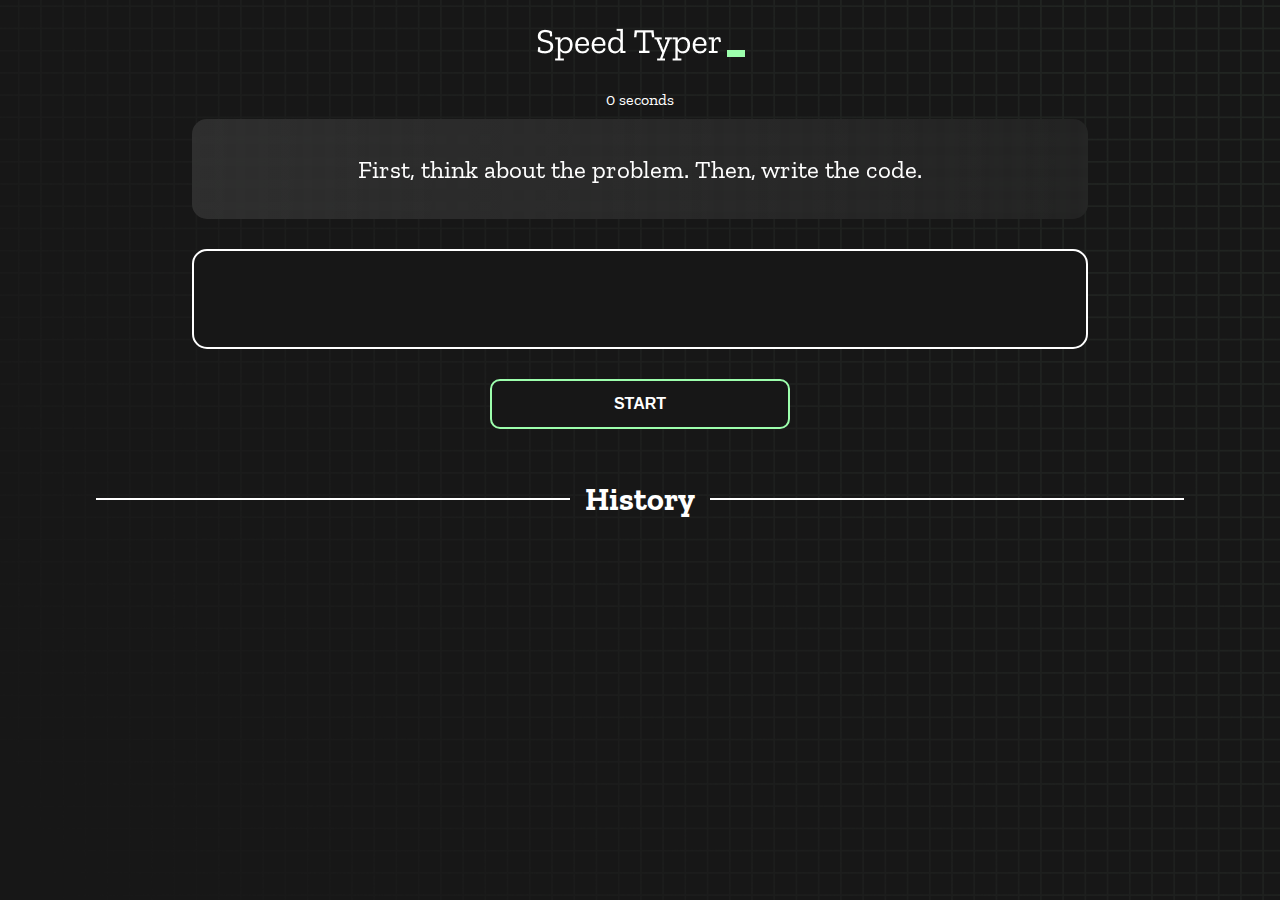
<file: index.html>
<!DOCTYPE html>
<html lang="en">

<head>
  <meta charset="UTF-8" />
  <meta http-equiv="X-UA-Compatible" content="IE=edge" />
  <meta name="viewport" content="width=device-width, initial-scale=1.0" />
  <title>Speed Monster</title>
  <link rel="stylesheet" href="styles.css" />
  <link rel="preconnect" href="https://fonts.googleapis.com" />
  <link rel="preconnect" href="https://fonts.gstatic.com" crossorigin />
  <link href="https://fonts.googleapis.com/css2?family=Zilla+Slab:wght@300;400;500&display=swap" rel="stylesheet" />
</head>

<body>
  <h1 class="title"><img src="./logo.png" /></h1>
  <div id="show-time">0 seconds</div>

  <div class="box-container">
    <div id="question"></div>

    <div id="display" class="inactive"></div>

    <div class="buttons">
      <button id="starts">START</button>
    </div>
  </div>

  <div class="box-container-fluid">
    <div class="divider-container">
      <div class="line"></div>
      <h1 class="title2">History</h1>
      <div class="line"></div>
    </div>
    <div id="histories"></div>
  </div>

  <div id="countdown"></div>
  <div id="modal-background" class="hidden"></div>
  <div id="result" class="hidden"></div>

  <script src="./history.js"></script>
  <script src="./script.js"></script>
</body>

</html>
</file>
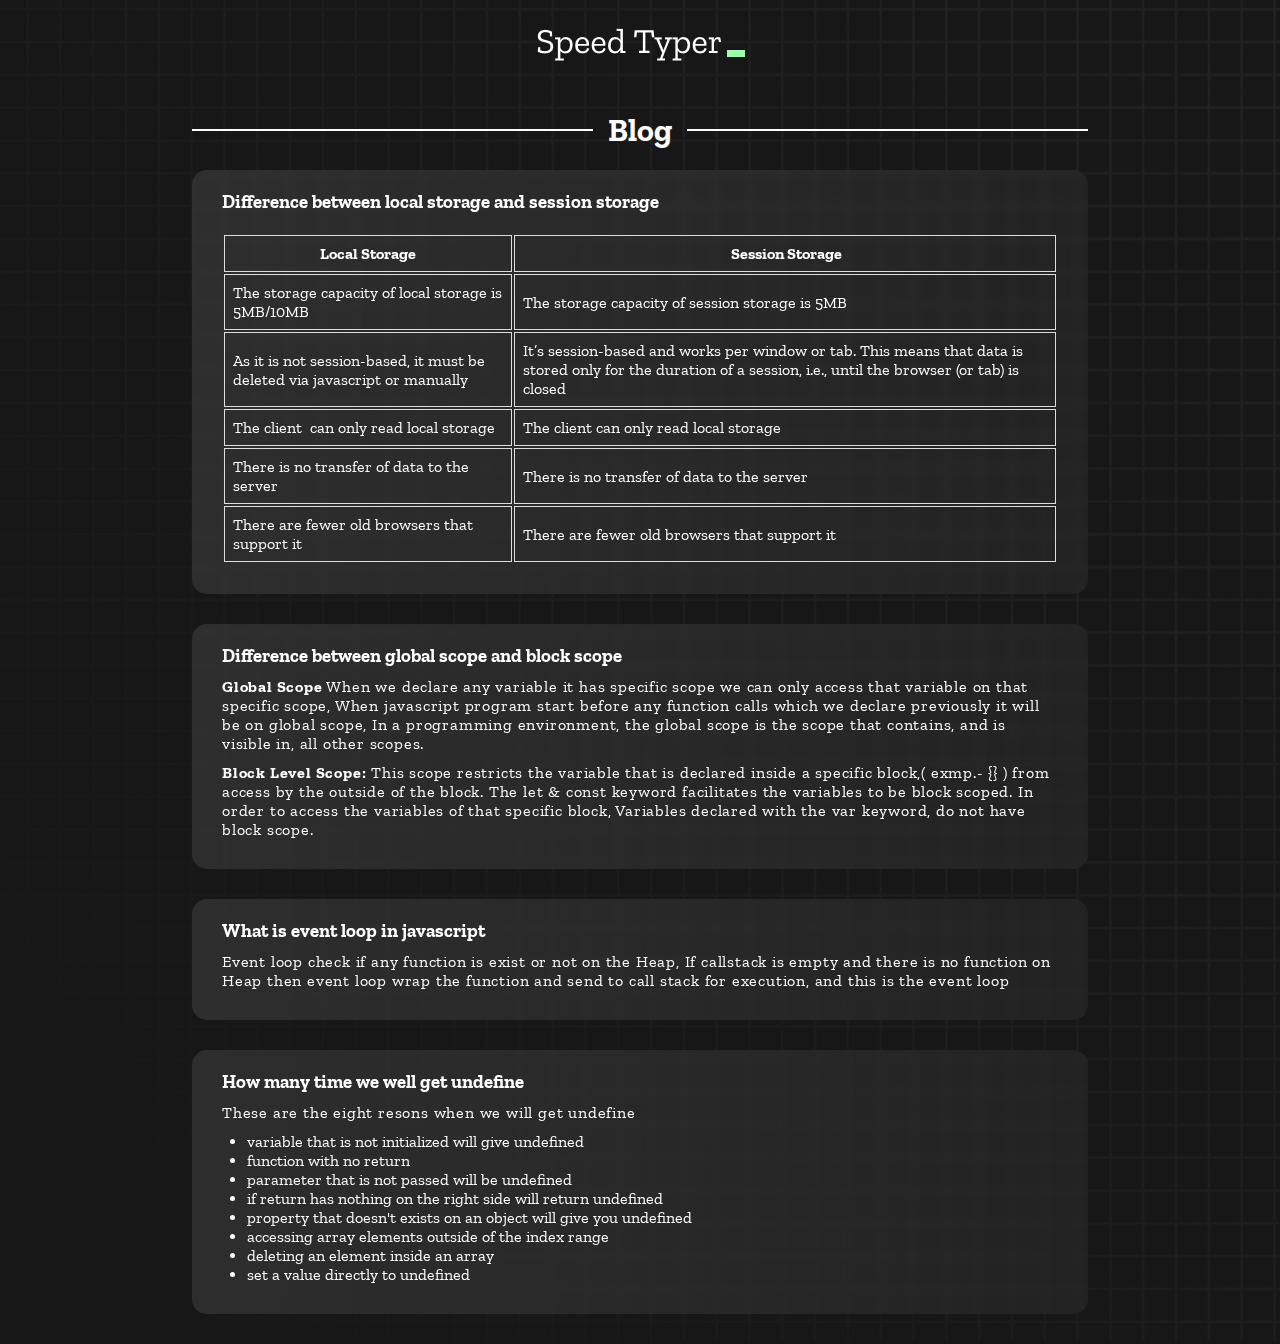
<file: blog.html>
<!DOCTYPE html>
<html lang="en">

<head>
  <meta charset="UTF-8" />
  <meta http-equiv="X-UA-Compatible" content="IE=edge" />
  <meta name="viewport" content="width=device-width, initial-scale=1.0" />
  <title>Speed Monster</title>
  <link rel="stylesheet" href="styles.css" />
  <link rel="preconnect" href="https://fonts.googleapis.com" />
  <link rel="preconnect" href="https://fonts.gstatic.com" crossorigin />
  <link href="https://fonts.googleapis.com/css2?family=Zilla+Slab:wght@300;400;500&display=swap" rel="stylesheet" />
</head>

<body>
  <h1 class="title"><img src="./logo.png" /></h1>

  <div class="box-container">

    <div class="divider-container">
      <div class="line"></div>
      <h1 class="title2">Blog</h1>
      <div class="line"></div>
    </div>
    <div class="blogs">

      <div class="card">
        <h3>Difference between local storage and session storage</h3>
        <p>
        <table>
          <thead>
            <tr>
              <th>Local Storage</th>
              <th>&nbsp;Session Storage</th>
            </tr>
          </thead>
          <tbody>
            <tr>
              <td>The storage capacity of local storage is 5MB/10MB</td>
              <td>The storage capacity of session storage is 5MB</td>
            </tr>
            <tr>
              <td>As it is not session-based, it must be deleted via javascript or manually</td>
              <td>It’s session-based and works per window or tab. This means that data is stored only for the duration
                of a session, i.e., until the browser (or tab) is closed</td>
            </tr>
            <tr>
              <td>The client &nbsp;can only read local storage</td>
              <td>The client can only read local storage</td>
            </tr>
            <tr>
              <td>There is no transfer of data to the server</td>
              <td>There is no transfer of data to the server</td>
            </tr>
            <tr>
              <td>There are fewer old browsers that support it</td>
              <td>There are fewer old browsers that support it</td>
            </tr>
          </tbody>
        </table>
        </p>
      </div>
      <div class="card">
        <h3>Difference between global scope and block scope</h3>
        <p><strong>Global Scope</strong> When we declare any variable it has specific scope we can only access that
          variable on that specific scope,
          When javascript program start before any function calls which we declare previously it will be on global
          scope, In a
          programming environment, the global scope is the scope that contains, and is visible in, all other scopes.</p>
        <p><strong>Block Level Scope:</strong> This scope restricts the variable that is declared inside a specific
          block,( exmp.- {} ) from access by
          the outside of the block. The let & const keyword facilitates the variables to be block scoped. In order to
          access the variables of that specific block, Variables declared with the
          var keyword, do not have block scope.</p>
      </div>
      <div class="card">
        <h3>What is event loop in javascript</h3>
        <p>Event loop check if any function is exist or not on the Heap, If callstack is empty and there is no function
          on Heap then event loop wrap the function and send to call stack for execution, and this is the event loop</p>
      </div>
      <div class="card">
        <h3>How many time we well get undefine </h3>
        <p>
          These are the eight resons when we will get undefine
        <ul>
          <li>variable that is not initialized will give undefined</li>
          <li> function with no return</li>
          <li> parameter that is not passed will be undefined</li>
          <li> if return has nothing on the right side will return undefined</li>
          <li> property that doesn't exists on an object will give you undefined</li>
          <li> accessing array elements outside of the index range</li>
          <li> deleting an element inside an array</li>
          <li> set a value directly to undefined</li>
        </ul>
        </p>
      </div>

    </div>
  </div>
</body>

</html>
</file>
<file: styles.css>
* {
  padding: 0;
  margin: 0;
  box-sizing: border-box;
}

body {
  background-image: url("./bg.png");
  background-size: cover;
  background-position: left top;
  font-family: "Zilla Slab", serif;
}

.box-container-fluid {
  width: 85%;
  margin: 0 auto;
}

.box-container {
  width: 70%;
  margin: 0 auto;
}

#question {
  height: 100px;
  display: flex;
  align-items: center;
  justify-content: center;
  color: white;
  font-size: 25px;
  border-radius: 15px;
  background: rgb(255, 255, 255);
  background: linear-gradient(92.49deg,
      rgba(255, 255, 255, 0.1) 0.18%,
      rgba(255, 255, 255, 0.05) 99.85%);
  backdrop-filter: blur(5px);
  margin-bottom: 30px;
}

#display {
  min-height: 100px;
  display: flex;
  flex-wrap: wrap;
  align-items: center;
  padding: 1.7rem 5rem;
  color: white;
  font-size: 32px;
  background-color: #171717;
  border: 2px solid #9dffad;
  border-radius: 15px;
}

#countdown {
  position: fixed;
  height: 100vh;
  width: 100vw;
  background-color: rgba(0, 0, 0, 0.8);
  top: 0;
  left: 0;
  display: flex;
  align-items: center;
  justify-content: center;
  font-size: 3rem;
  color: white;
  display: none;
}

#result {
  position: fixed;
  top: 50%;
  left: 50%;
  transform: translate(-50%, -50%);
  height: 250px;
  width: 400px;
  background-color: #171717;
  border-radius: 15px;
  border: 2px solid #9dffad;
  color: white;
  text-align: center;
  padding: 2rem;
}

#show-time {
  text-align: center;
  color: white;
  margin: 10px 0;
}

.green {
  color: #9dffad;
}

.red {
  color: #eb6565;
}

.bold {
  font-weight: 700;
}

.inactive {
  border: 2px solid white !important;
}

.hidden {
  display: none;
}

.title {
  text-align: center;
  color: white;
  margin: 20px 0;
}

.divider-container {
  height: 80px;
  display: flex;
  justify-content: center;
  align-items: center;
  gap: 15px;
  margin: 0 auto;
}

.line {
  height: 2px;
  background: white;
  width: 100%;
}

.title2 {
  color: white;
  display: block;
}

.buttons {
  display: flex;
  justify-content: center;
  margin: 30px 0;
}

button {
  padding: 10px 20px;
  border: none;
  font-size: 16px;
  font-weight: bold;
  width: 300px;
  height: 50px;
  color: white;
  background-color: #171717;
  border-radius: 10px;
  border: 2px solid #9dffad;
  cursor: pointer;
}

.finished {
  margin-bottom: 15px;
}

.close-btn {
  margin-top: 30px;
}

#histories {
  display: grid;
  grid-template-columns: repeat(3, 1fr);
  gap: 15px;
}

.card {
  width: 100%;
  padding: 50px;
  display: flex;
  justify-content: space-between;
  flex-direction: column;
  align-items: center;
  padding: 20px 30px;
  color: white;
  border-radius: 15px;
  background: rgb(255, 255, 255);
  background: linear-gradient(92.49deg,
      rgba(255, 255, 255, 0.1) 0.18%,
      rgba(255, 255, 255, 0.05) 99.85%);
  backdrop-filter: blur(5px);
  margin-bottom: 30px;
}

.card h3 {
  text-align: center;
  margin-bottom: 10px;
}

.card p {
  margin-bottom: 10px;
}

.blogs p {
  font-size: 16px;
  letter-spacing: .80px;
}

.blogs .card {
  align-items: start;
}

.blogs td,
.blogs th {
  border: 1px solid #ddd;
  padding: 8px;
}

.blogs ul {
  padding-left: 25px;
}



#modal-background {
  background: rgb(255, 255, 255);
  background: linear-gradient(92.49deg,
      rgba(255, 255, 255, 0.1) 0.18%,
      rgba(255, 255, 255, 0.05) 99.85%);
  backdrop-filter: blur(5px);
  height: 100vh;
  width: 100%;
  position: fixed;
  top: 0;
}

@media only screen and (max-width: 700px) {
  .box-container {
    padding: 0 20px;
    width: 100%;
  }

  .card {
    flex-direction: column;
  }


  #histories {
    grid-template-columns: inherit;

  }


}
</file>
